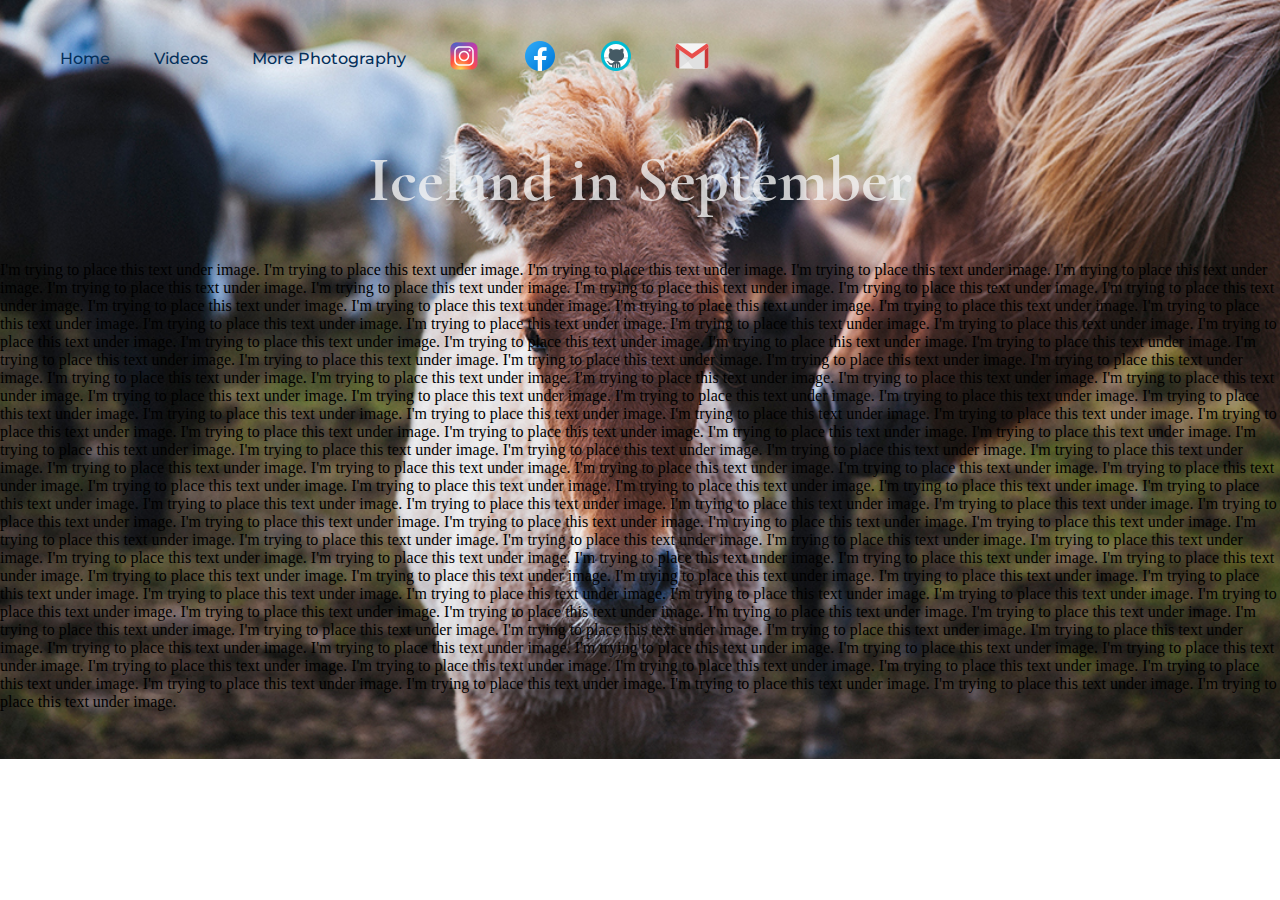
<file: index.html>
<!DOCTYPE html>
<html>

<head>
    <meta charset="utf-8">
    <meta http-equiv="X-UA-Compatible" content="IE=edge">
    <meta name="viewport" content="width=device-width, initial-scale=1">
    <link rel="stylesheet" type="text/css" href="css/styles.css">
    <title>Iceland in September</title>
    <link rel="icon" type="image/png" href="/icons/favicon.ico">
    <link rel="apple-touch-icon" sizes="180x180" href="/apple-touch-icon.png">
    <link rel="icon" type="image/png" sizes="32x32" href="/favicon-32x32.png">
    <link rel="icon" type="image/png" sizes="16x16" href="/favicon-16x16.png">
    <link rel="manifest" href="/site.webmanifest">
    <meta name="msapplication-TileColor" content="#da532c">
    <meta name="theme-color" content="#ffffff">




</head>

<body>
    <header>
        <nav>
            <ul class="nav_links">
                <li><a href="#">Home</a></li>
                <li><a href="/videos/videos.html">Videos</a></li>
                <li><a href="/morephotography/morephotography.html">More Photography</a></li>
            </ul>
        </nav>
        
        <a class="card" href="https://www.instagram.com/dumbluckdave/" target="_blank"><img src="icons/ig.png"
                alt="Card Back"><img src="icons/ighigh.png" class="img-top" alt="Card Front"></a>
        <a class="card" href="https://www.facebook.com/NorwasianDav/" target="_blank"><img src="icons/fb.png"
                alt="Card Back"><img src="icons/fbhigh.png" class="img-top" alt="Card Front"></a>
        <a class="card" href="https://github.com/DavidMichaelJohnson" target="_blank"><img src="icons/gh.png"
                alt="Card Back"><img src="icons/ghhigh.png" class="img-top" alt="Card Front"></a>
        <a class="card" href="mailto:dav.m.johnson@gmail.com" target="_blank"><img src="icons/gm.png"
                alt="Card Back"><img src="icons/gmhigh.png" class="img-top" alt="Card Front"></a>

    </header>
    <h1>Iceland in September</h1>
    <p>
        I'm trying to place this text under image. I'm trying to place this text under image. I'm trying to place this text under image. I'm trying to place this text under image. I'm trying to place this text under image. I'm trying to place this text under image. I'm trying to place this text under image. I'm trying to place this text under image. I'm trying to place this text under image. I'm trying to place this text under image. I'm trying to place this text under image. I'm trying to place this text under image. I'm trying to place this text under image. I'm trying to place this text under image. I'm trying to place this text under image. I'm trying to place this text under image. I'm trying to place this text under image. I'm trying to place this text under image. I'm trying to place this text under image. I'm trying to place this text under image. I'm trying to place this text under image. I'm trying to place this text under image. I'm trying to place this text under image. I'm trying to place this text under image. I'm trying to place this text under image. I'm trying to place this text under image. I'm trying to place this text under image. I'm trying to place this text under image. I'm trying to place this text under image. I'm trying to place this text under image. I'm trying to place this text under image. I'm trying to place this text under image. I'm trying to place this text under image. I'm trying to place this text under image. I'm trying to place this text under image. I'm trying to place this text under image. I'm trying to place this text under image. I'm trying to place this text under image. I'm trying to place this text under image. I'm trying to place this text under image. I'm trying to place this text under image. I'm trying to place this text under image. I'm trying to place this text under image. I'm trying to place this text under image. I'm trying to place this text under image. I'm trying to place this text under image. I'm trying to place this text under image. I'm trying to place this text under image. I'm trying to place this text under image. I'm trying to place this text under image. I'm trying to place this text under image. I'm trying to place this text under image. I'm trying to place this text under image. I'm trying to place this text under image. I'm trying to place this text under image. I'm trying to place this text under image. I'm trying to place this text under image. I'm trying to place this text under image. I'm trying to place this text under image. I'm trying to place this text under image. I'm trying to place this text under image. I'm trying to place this text under image. I'm trying to place this text under image. I'm trying to place this text under image. I'm trying to place this text under image. I'm trying to place this text under image. I'm trying to place this text under image. I'm trying to place this text under image. I'm trying to place this text under image. I'm trying to place this text under image. I'm trying to place this text under image. I'm trying to place this text under image. I'm trying to place this text under image. I'm trying to place this text under image. I'm trying to place this text under image. I'm trying to place this text under image. I'm trying to place this text under image. I'm trying to place this text under image. I'm trying to place this text under image. I'm trying to place this text under image. I'm trying to place this text under image. I'm trying to place this text under image. I'm trying to place this text under image. I'm trying to place this text under image. I'm trying to place this text under image. I'm trying to place this text under image. I'm trying to place this text under image. I'm trying to place this text under image. I'm trying to place this text under image. I'm trying to place this text under image. I'm trying to place this text under image. I'm trying to place this text under image. I'm trying to place this text under image. I'm trying to place this text under image. I'm trying to place this text under image. I'm trying to place this text under image. I'm trying to place this text under image. I'm trying to place this text under image. I'm trying to place this text under image. I'm trying to place this text under image. I'm trying to place this text under image. I'm trying to place this text under image. I'm trying to place this text under image. I'm trying to place this text under image. I'm trying to place this text under image. I'm trying to place this text under image. I'm trying to place this text under image. I'm trying to place this text under image. I'm trying to place this text under image. I'm trying to place this text under image. I'm trying to place this text under image. I'm trying to place this text under image. I'm trying to place this text under image. I'm trying to place this text under image. I'm trying to place this text under image. I'm trying to place this text under image. 
    </p>


</body>

</html>
</file>
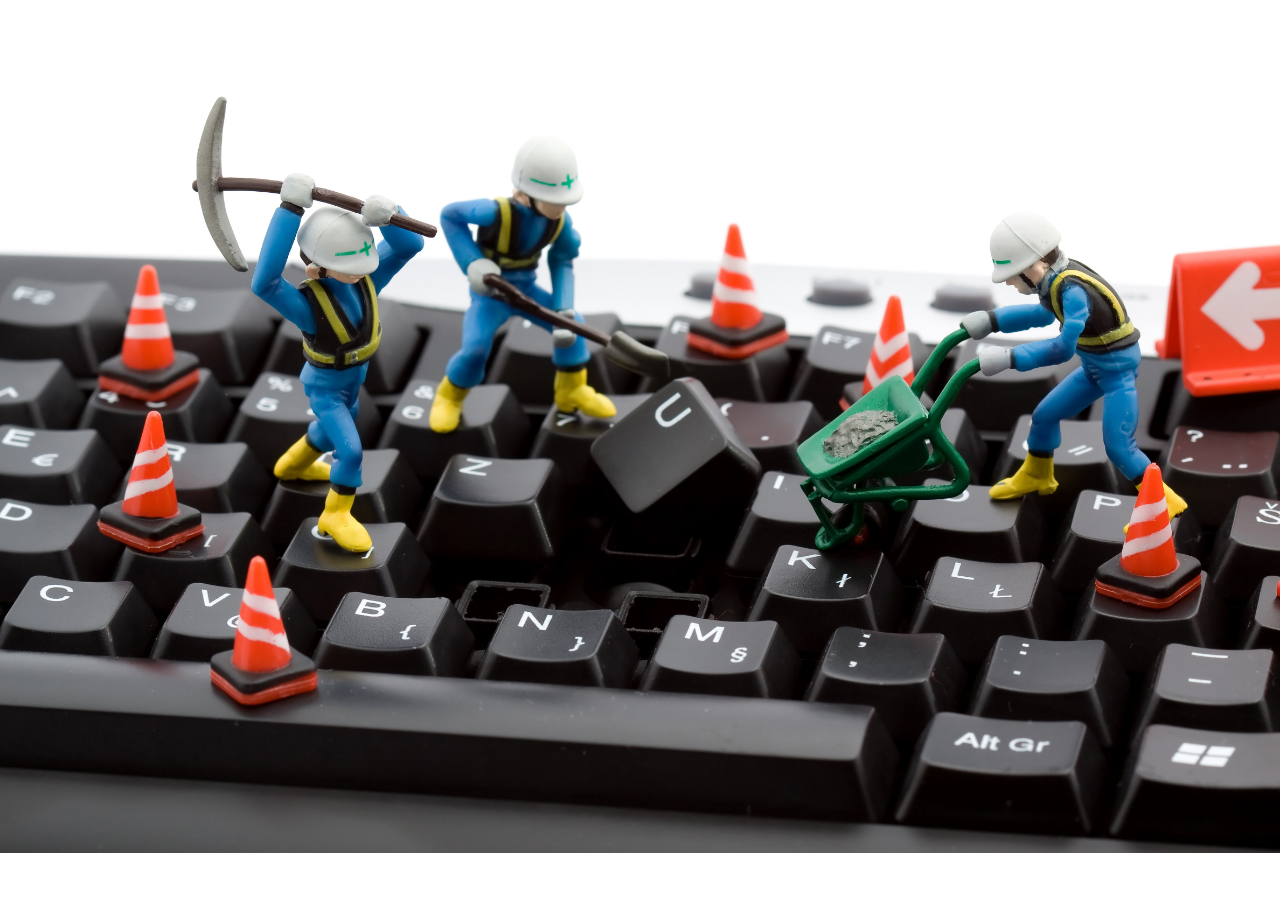
<file: morephotography/morephotography.html>
<!DOCTYPE html>
<html>

<head>
    <meta charset="utf-8">
    <meta http-equiv="X-UA-Compatible" content="IE=edge">
    <meta name="viewport" content="width=device-width, initial-scale=1">
    <link rel="stylesheet" type="text/css" href="../css/morephotography.css">
    <title>Iceland in September more photography</title>
    <link rel="icon" type="image/png" href="../img/icelandicon.png">



</head>

<body>
    <header>
    </header>
</body>

</html>
</file>
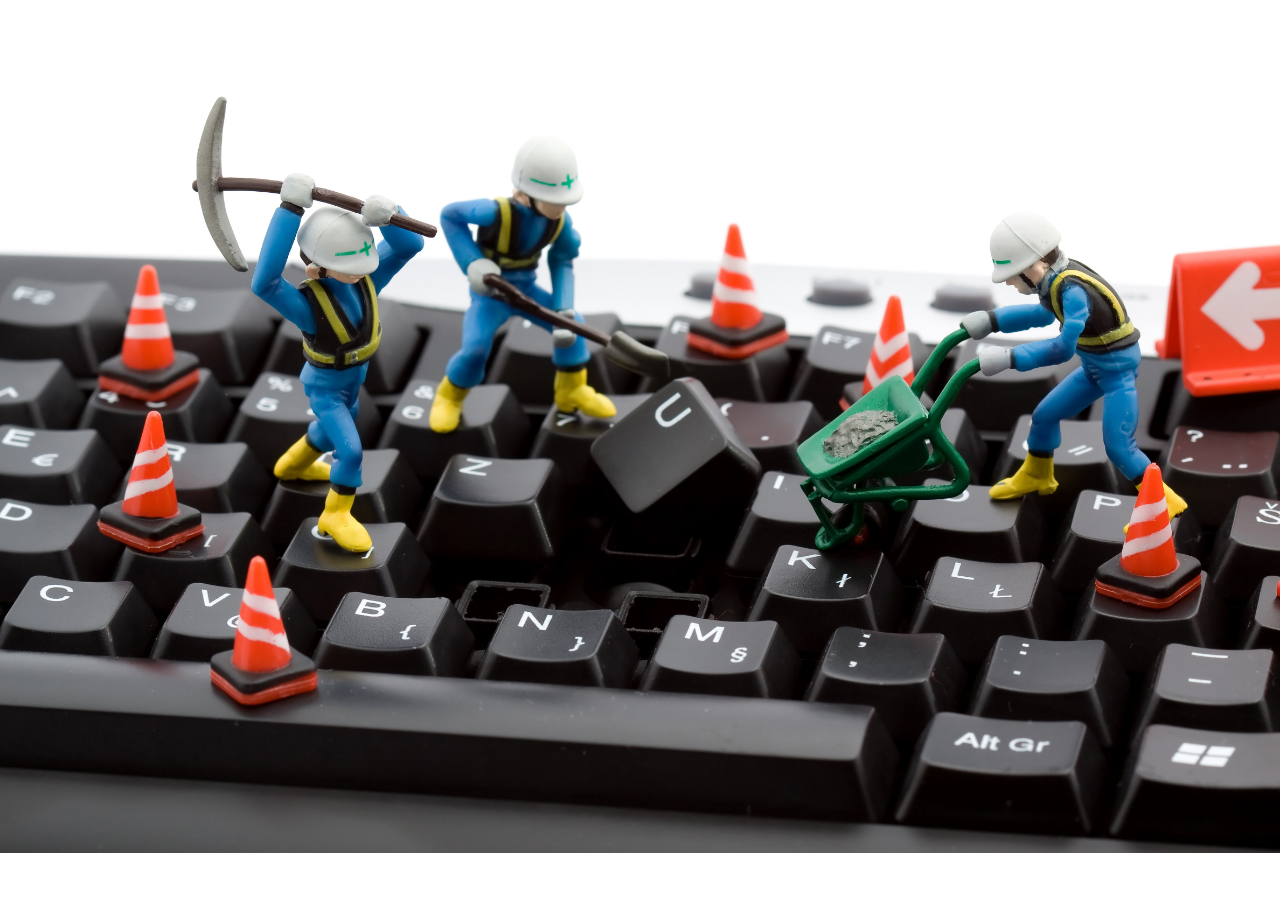
<file: videos/videos.html>
<!DOCTYPE html>
<html>

<head>
    <meta charset="utf-8">
    <meta http-equiv="X-UA-Compatible" content="IE=edge">
    <meta name="viewport" content="width=device-width, initial-scale=1">
    <link rel="stylesheet" type="text/css" href="../css/videos.css">
    <title>Iceland in September videos</title>
    <link rel="icon" type="image/png" href="../img/icelandicon.png">



</head>

<body>
    <header>
    </header>
</body>

</html>
</file>
<file: css/styles.css>
@import url('https://fonts.googleapis.com/css2?family=Roboto+Condensed:wght@300&display=swap');
@import url('https://fonts.googleapis.com/css2?family=Montserrat:wght@500&display=swap');
@import url('https://fonts.googleapis.com/css2?family=Montserrat:wght@500&family=Raleway:wght@800&display=swap');
@font-face {
    font-family: cormorant-garamond;
    src: url(../font/CormorantGaramond-Bold.ttf);
}

li, a, button {
    font-family: 'Montserrat', sans-serif;
    font-weight: 500;
    font-size: 16px;
    text-decoration: none;
    margin-right: auto;
}

header {
    display: flex;
    align-items: center;
    padding: 0px 0%;
}

.nav_links {
    left: 20px;
    grid-area: box1;
}

.nav_links li {
    display: inline-flex;
    padding: 0px 20px;
}

.nav_links li a {
    transition: all 0.3s ease 0s;
    color: #042f5a;
}

.nav_links li a:hover {
    color: #229dceb9
}

.card {
    position: relative;
    margin: 20px;
}
.card .img-top {
    display: none;
    position: absolute;
    top: 0;
    left: 0;
    z-index: 99;
}
.card:hover .img-top {
    display: flex;
}

body {
    display: inline;
    background-image: url(../img/babyhorse.jpg);
    background-size: 100vw;
    background-repeat: no-repeat;
}

h1 {
    color: #f3f3f3ce;
    font-family: 'cormorant-garamond';
    text-align: center;
    font-weight: 700;
    font-size: 64px;
}
</file>
<file: css/morephotography.css>
body {
    display: flexbox;
    background-image: url(../img/underconstruction.jpg);
    background-size: 100vw;
    background-repeat: no-repeat;
}
</file>
<file: css/videos.css>
body {
    display: flexbox;
    background-image: url(../img/underconstruction.jpg);
    background-size: 100vw;
    background-repeat: no-repeat;
}
</file>
